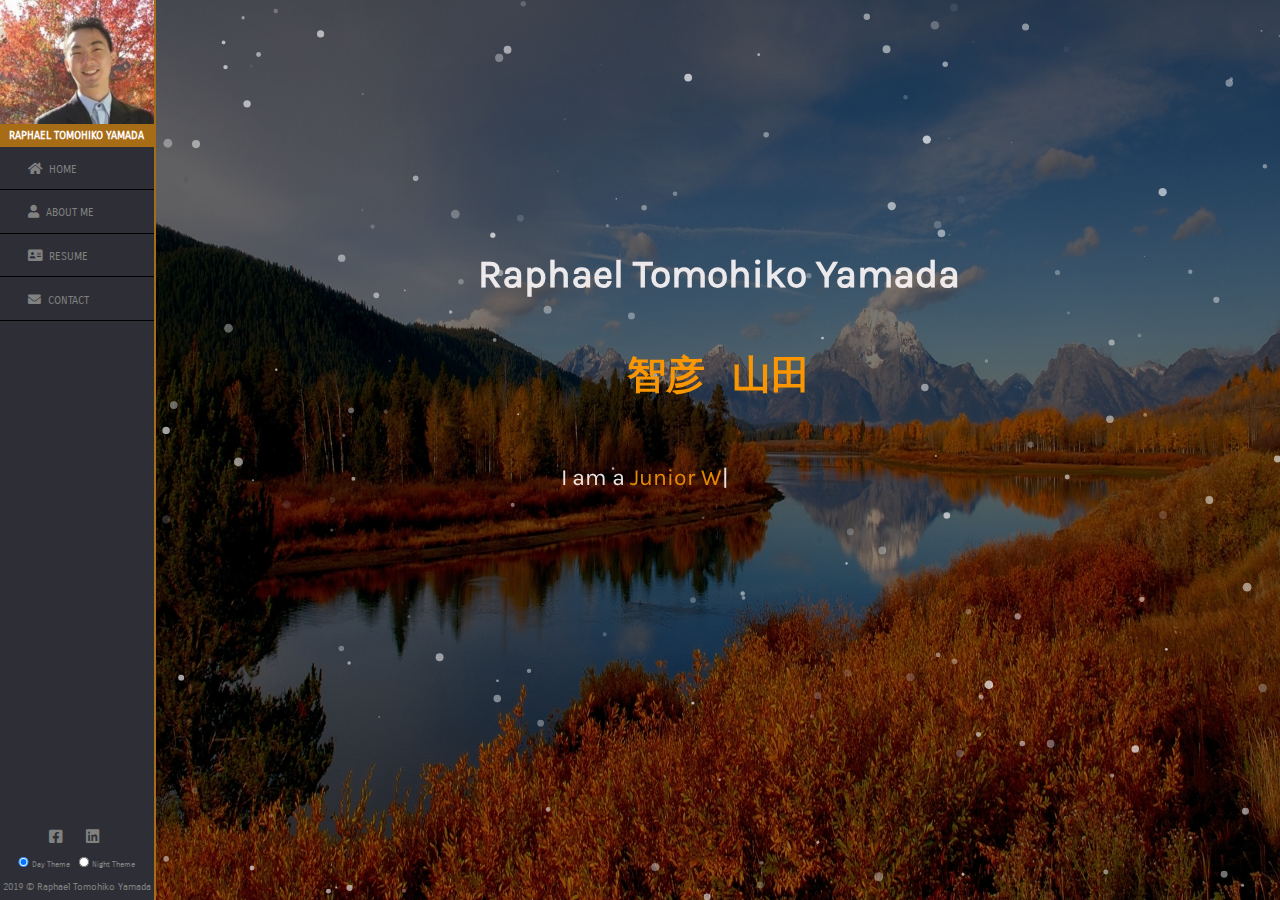
<file: index.html>
<!DOCTYPE html>
<!--Portfolio based on Cosmos-Themes
    Developed by Raphael T Yamada-->

<html lang="en">
    <head>
        <meta charset="utf-8" content="width=device-width, initial-scale=1.0"/>
        <title>Raphael.T Yamada</title>
        <!--Font Awesome-->
        <link rel="stylesheet" type="text/css" href="https://use.fontawesome.com/releases/v5.10.2/css/all.css">
        <!--Animate css-->
        <link rel="stylesheet" type="text/css" href="https://cdnjs.cloudflare.com/ajax/libs/animate.css/3.7.2/animate.css">
        <!--JQuery-->
        <script type="text/javascript" src="https://code.jquery.com/jquery-3.4.1.min.js"></script>
        <!--Theme changed-->
        <script type="text/javascript" src="./javascript/themeLanguageChanged/themeChangedIndex.js"></script>
        <!--Language changed-->
        <script type="text/javascript" src="./javascript/themeLanguageChanged/languageChangedIndex.js"></script>
        <!--Index StyleSheet-->
        <link rel="stylesheet" type="text/css" href="css/indexMenuStyle.css"/>
    </head>
    <body>
        <div id="navContainer">
            <nav id="menu">
                <ul>
                    <img src="./media/pictures/Raphael_Photo.jpg" alt="Raphael Profile Photo">
                    <h1>RAPHAEL TOMOHIKO YAMADA</h1>
                    <li >
                        <a href="home.html" target="iFrame">
                            <i class="fa fa-home">
                                <span class="lang" key="home">Home</span>
                            </i>
                        </a>
                    </li>
                    <li>
                        <a href="aboutMe.html" target="iFrame">
                            <i class="fas fa-user">
                                <span class="lang" key="aboutMe">About Me</span>
                            </i>
                        </a>
                    </li>
                    <li>
                        <a href="resume.html"target="iFrame">                        
                            <i class="fa fa-address-card">
                                <span class="lang" key="resume">Resume</span>
                            </i>
                        </a>
                    </li>
                    <!--
                    <li>
                        <a href="portfolio.html"target="iFrame">                        
                            <i class="fa fa-briefcase">
                                <span class="lang" key="portifolio">Portfolio</span>
                            </i>
                        </a>
                    </li>
                    -->
                    <li>
                        <a href="contact.html" target="iFrame">
                            <i class="fa fa-envelope" key="contact">
                                <span class="lang" key="contact">Contact</span>
                            </i>
                        </a>
                    </li>
                </ul>
            </nav>
            <footer>
                <a href="https://www.facebook.com/raphael.yamada" target="_blank"><i class="fab fa-facebook-square fa-lg"></i></a>
                <a href="https://www.linkedin.com/in/yamadaraphael山田" target="_blank"><i class="fab fa-linkedin fa-lg"></i></a>
                <div class="theme">
                    <input type="radio" id="day" name="theme" value="day" onclick="radioOption(this.value)" checked ><label for="day" class="lang" key="day">Day Theme</label>
                    <input type="radio" id="night" name="theme" value="night" onclick="radioOption(this.value)"><label for="night" class="lang" key="night">Night Theme</label>                        
                </div>
                <p>2019 &copy; Raphael Tomohiko Yamada</p>            
                <div class="language">
                <!--
                    <a href="#eng#" class="translate" id="eng"><img src="./media/pictures/flags/United Kingdom.jpeg"></a>
                    <a href="#pt#" class="translate" id="pt"><img src="./media/pictures/flags/Brazil.jpg"></a> 
                -->
                </div>            
            </footer>
        </div> 
        <iframe id="iFrame" src="home.html" name="iFrame"></iframe>
    </body>
</html>
</file>
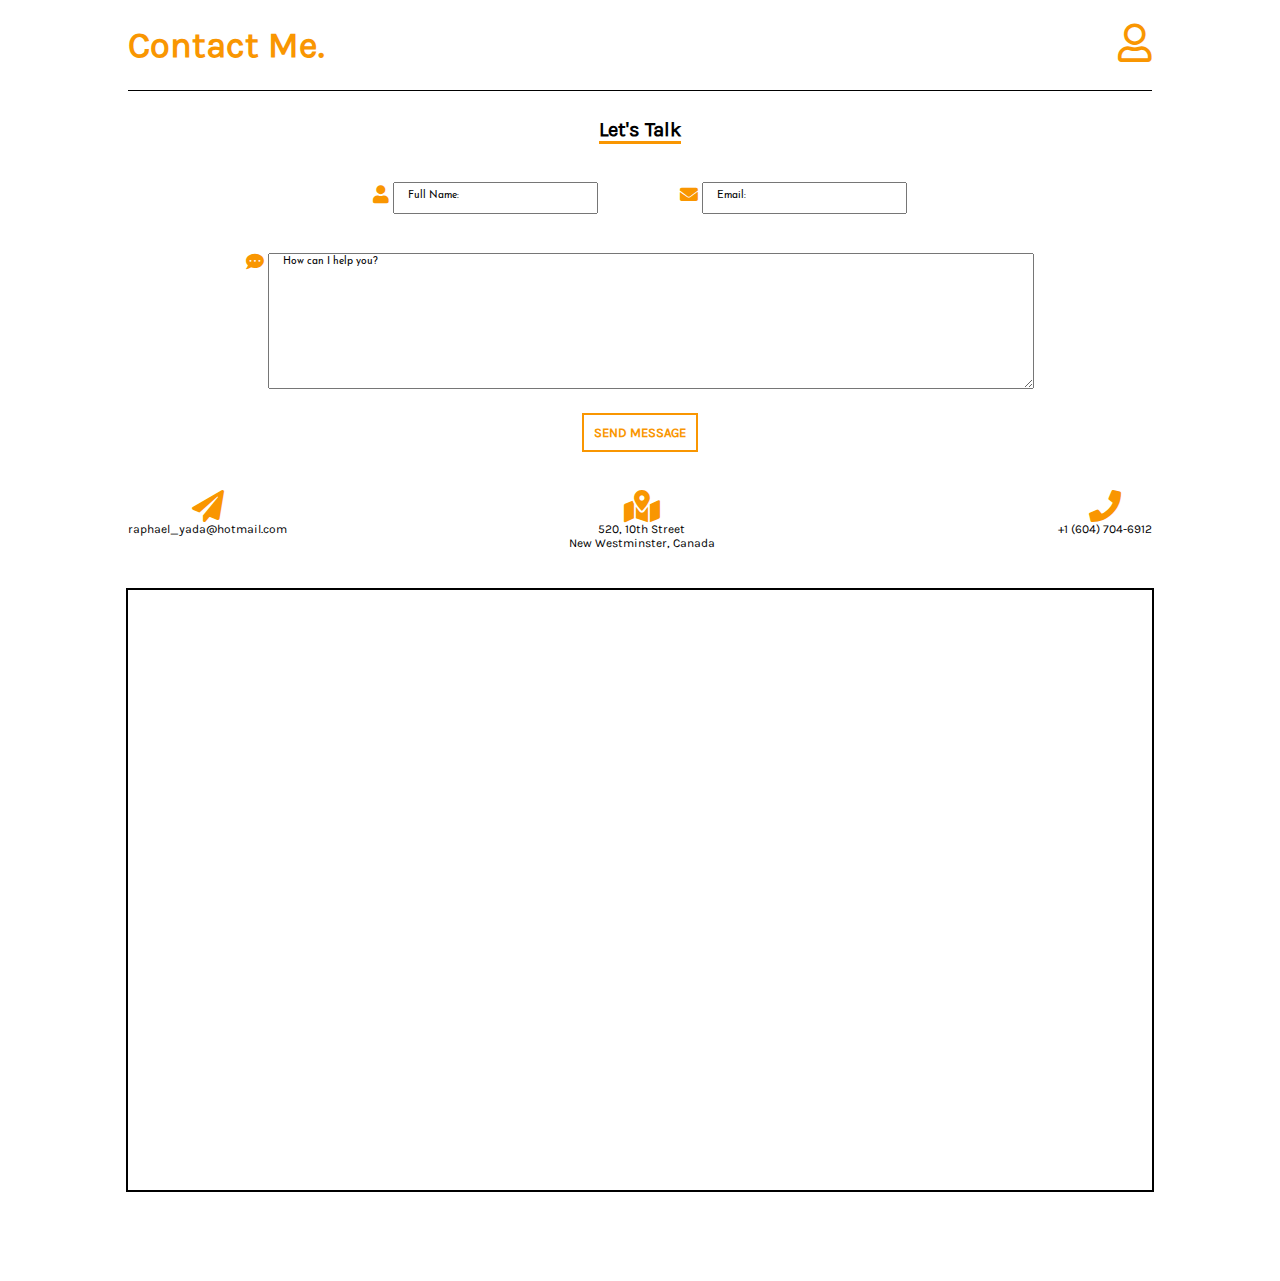
<file: contact.html>
<!DOCTYPE html>
<html lang="en">
    <head>
        <meta charset="utf-8" content="width=device-width, initial-scale=1.0"/>
        <title>Yamada - VCard/Contact Me</title>
        <!--Font Awesome-->
        <link rel="stylesheet" type="text/css" href="https://use.fontawesome.com/releases/v5.10.2/css/all.css">
        <!--Animate css-->
        <link rel="stylesheet" type="text/css" href="https://cdnjs.cloudflare.com/ajax/libs/animate.css/3.7.2/animate.css">
        <!--Share StyleSheet-->
        <link rel="stylesheet" type="text/css" href="./css/shareStyle.css">
        <!--Contact StyleSheet-->
        <link rel="stylesheet" type="text/css" href="./css/contactStyle.css">
        <!--JQuery-->
        <script type="text/javascript" src="https://code.jquery.com/jquery-3.4.1.min.js"></script>
    </head>
    <body>
        <div class="background animated fadeInRight" id="background">
            <div class="heading" id="headingDashline">
                <h1>Contact Me.</h1>
                <i class="far fa-user"></i>
            </div>
            <div class="subHeading">
                <h2>Let's Talk</h2>
            </div>
            <form class="info" name="form" action="./php/contact.php" method="POST">
                <div class="nameEmail">
                    <i class="fas fa-user"></i>
                    <label for="fullName">Full Name:</label>
                    <input class="text-field-input" type="text" name="fullName" id="fullName" required>
                </div>             
                <div class="nameEmail">
                    <i class="fas fa-envelope"></i>
                    <label for="email">Email:</label>
                    <input class="text-field-input" type="email" name="email" id="email" required>
                </div>   
                <div class="textArea">
                    <i class="fas fa-comment-dots"></i>
                    <label for="message">How can I help you?</label>
                    <textarea  class="text-field-input" name="comment" rows="10" cols="100" required></textarea>
                </div>
                <button type="submit" name="submit" class="btn" id="myBtn">Send Message</button>
            </form>
            <div class="icons">
                <div class="iconsDescriptions">
                    <i class="fas fa-paper-plane"></i>
                    <p>raphael_yada@hotmail.com</p>            
                </div>
                <div id="iconsDescriptions">
                    <i class="fas fa-map-marked-alt"></i>
                    <p>520, 10th Street</p> 
                    <p>New Westminster, Canada</p>            
                </div>
                <div class="iconsDescriptions">
                    <i class="fas fa-phone"></i>
                    <p>+1 (604) 704-6912</p>
                </div>  
            </div>
            <iframe src="https://www.google.com/maps/embed?pb=!1m18!1m12!1m3!1d2606.568285500866!2d-122.92886224875458!3d49.208748783825804!2m3!1f0!2f0!3f0!3m2!1i1024!2i768!4f13.1!3m3!1m2!1s0x5485d877e52158ef%3A0x6f91a088b10aa5a4!2s520%2010th%20St%2C%20New%20Westminster%2C%20BC%20V3M%203Z6%2C%20Canada!5e0!3m2!1sen!2sus!4v1585178308366!5m2!1sen!2sus" width="600" height="600"  allowfullscreen="" aria-hidden="false" tabindex="0" scrolling="no"></iframe>
            <!-- Modal -->
            <div class="modal fade" id="myModal" role="dialog">
                <div class="modal-dialog">
                <!-- Modal content-->
                <div class="modal-content">
                    <div class="modal-header" id="modalHeader">   
                    </div>
                    <div class="modal-body" id="modalBody">
                    </div>
                    <div class="modal-footer">
                        <button type="button" class="btn btn-default" onclick="closeModal()">Close</button>
                    </div>
                </div>
            </div>
            </div>
            <!--Materialize Label-->
            <script type="text/javascript" src="./javascript/materializeInput/labelEffects.js"></script>
            <!--Theme changed-->
            <script type="text/javascript" src="./javascript/themeLanguageChanged/contact.js"></script>
            <!--Modal trigger from contact.php-->
            <script type="text/javascript" src="./javascript/modal/modalfromphp.js"></script>
        </div>        
    </body>
</html>
</file>
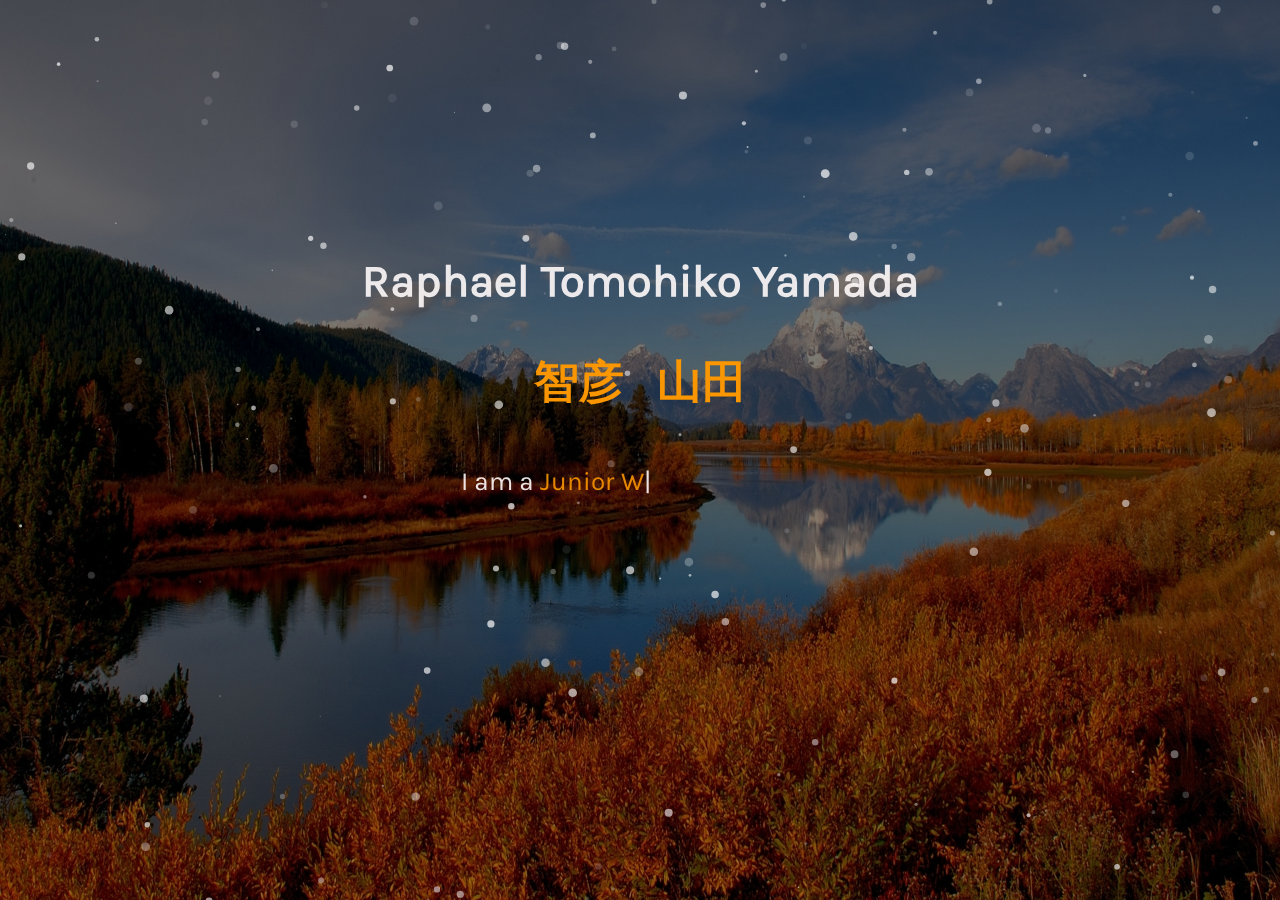
<file: home.html>
<!DOCTYPE html>
<html lang="en">
    <head>
        <meta charset="utf-8" content="width=device-width, initial-scale=1.0"/>
        <title>Yamada - VCard/Home</title>
        <!--Animate css-->
        <link rel="stylesheet" type="text/css" href="https://cdnjs.cloudflare.com/ajax/libs/animate.css/3.7.2/animate.css">
        <!--Home StyleSheet-->
        <link rel="stylesheet" type="text/css" href="./css/homeStyle.css"/>
    </head>
    <body>
        <!--Div for particles effects and Writing and deleting effect-->
        <div id="particles-js" class="animated fadeInRight">
            <h1>Raphael Tomohiko Yamada</h1>
            <h2>智彦 &nbsp; 山田</h2>
            <div id="flex">
                <p id="description"></p>
                <p id="blink">|</p>
            </div>
        </div>         
        <script type="text/javascript" src="./javascript/particlesEffect/particles.js"></script>
        <script type="text/javascript" src="./javascript/particlesEffect/app.js"></script>
        <script type="text/javascript" src="./javascript/typeDeleteInfinite/typingDeletingInfinite.js"></script>
    </body>
</html>
</file>
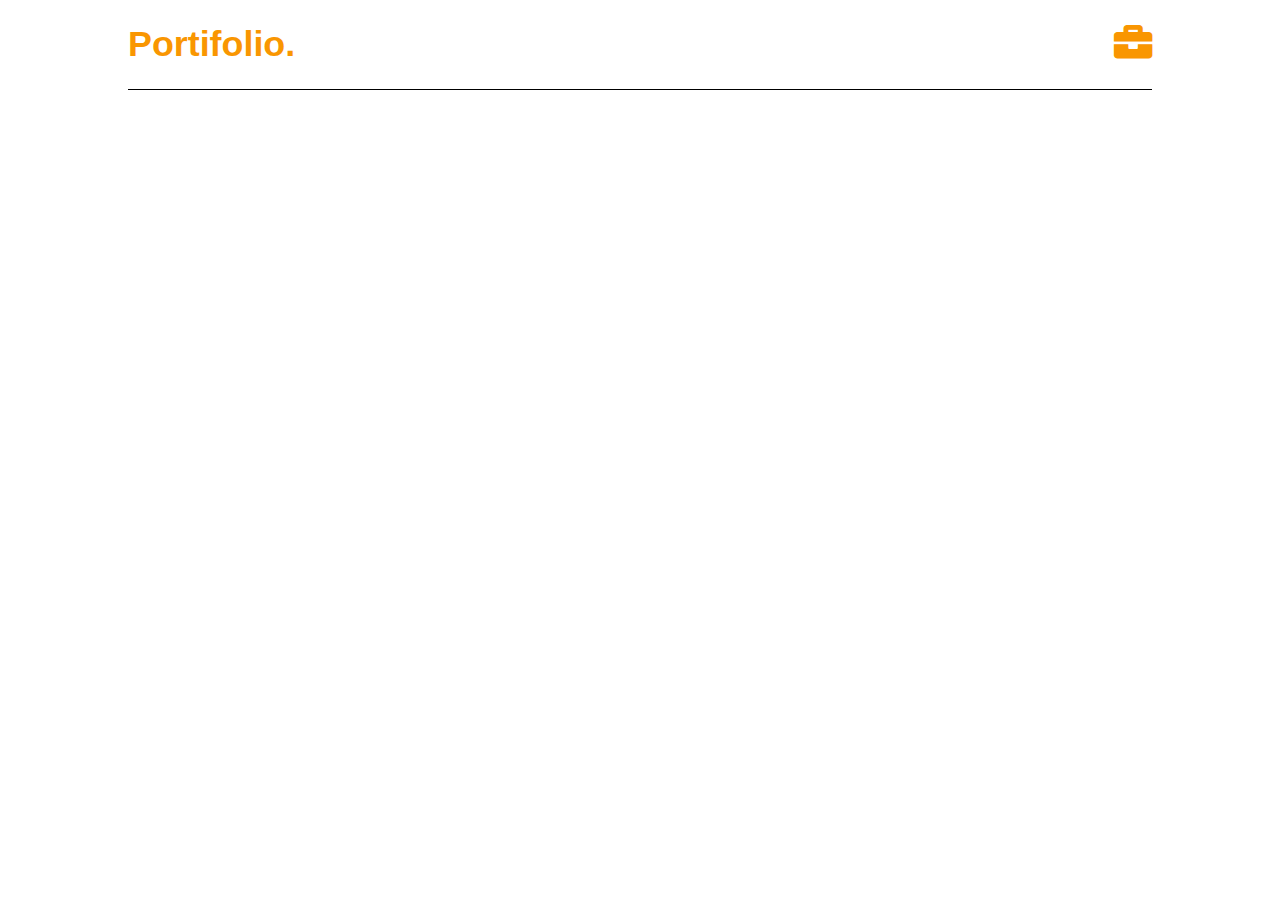
<file: portfolio.html>
<!DOCTYPE html>
<html lang="en">
    <head>
        <meta charset="utf-8" content="width=device-width, initial-scale=1.0"/>
        <title>Yamada - VCard/Portifolio</title>
        <!--Font Awesome-->
        <link rel="stylesheet" type="text/css" href="https://use.fontawesome.com/releases/v5.10.2/css/all.css">
        <!--Animate css-->
        <link rel="stylesheet" type="text/css" href="https://cdnjs.cloudflare.com/ajax/libs/animate.css/3.7.2/animate.css">
        <!--Share StyleSheet-->
        <link rel="stylesheet" type="text/css" href="./css/shareStyle.css">
        <!--Portifolio StyleSheet-->
        <link rel="stylesheet" type="text/css" href="./css/portfolioStyle.css">
    </head>
    <body>
        <div class="background animated fadeInRight">
            <div class="heading" id="HeadingDashline">
                <h1>Portifolio.</h1>
                <i class="fa fa-briefcase"></i>
            </div>           
        </div>
    </body>
</html>
</file>
<file: css/indexMenuStyle.css>
@charset "UTF-8";
@font-face{
    font-family: 'FontMenu';
    src: url("../fonts/Carrois_Gothic/CarroisGothic-Regular.ttf")
}

body{
    background-color: #3c405f;
    margin: 0%;
    padding: 0%;
    overflow: hidden;
}

#navContainer {    
    display: flex;
    flex-wrap: wrap;
    align-content: space-between;
    position: absolute;
    width: 12vw;
    height: 100%;
    margin: 0%;
    background-color: #2e2f36;
    border-right: 2px solid rgba(249, 150, 1, 0.6);
}

/*Nav Section*/
nav{
    width: 100%;    
}

nav ul{
    margin: 0%;
    padding: 0%;
}

nav img{
    display: block;
    width: 12vw;
}

nav h1{
    margin: 0% auto;
    padding: 3% 2%;
    background-color: rgba(249, 150, 1, 0.6);
    color: snow;
    font-family: 'FontMenu', sans-serif;
    font-size: 0.88vw; /*11pt*/
    text-align: center;
}

nav li{
    list-style: none;
    border-bottom: 0.1px solid black;
}

nav a{
    display: block;
    height: auto;
    padding: 8% 18%;
    text-decoration: none;
    text-transform: uppercase;
    color: #818181;
}

nav i{
    font-size: 1vw;
    width: 150%;
}

nav span.lang{
    width: 200%;
    margin-left: 3%;
    font-weight: normal;
    font-family: 'FontMenu', sans-serif;   
    font-size: 0.87vw; /*11pt*/
}

nav a:hover{
    color: #f1f1f1;
    transition: color 0.3s ease-in-out; 
}

/*Footer Section*/
footer{
    text-align: center;    
}

footer a{
    display: inline-block;
    margin: 7%;
    color: #818181;
    font-size: 0.9vw;
}

footer i{
    font-size: 3vw;
}

footer a:hover{
    color: #f1f1f1;
    transition: color 0.3s ease-in-out;    
}

div.theme{
    position: relative;
    display: block;
    text-align: center;
}

div.theme label{
    display: inline;
    font-family: 'FontMenu', sans-serif;
    font-size: 0.6vw; /*8pt*/
    color: #818181;
}

div.theme label, input{
    width: 0.80vw;
    height: 0.80vw;
}

footer p{    
    width: 103.5%;
    margin-bottom: 5%;
    color:#818181;
    font-family: 'FontMenu', sans-serif;  
    font-size: 0.75vw; /*9.5pt*/
}

div.language{
    display: inline;
    text-align: center;
}

div.language a{
    margin: 0% 4% 0% 4%;
}

div.language a img{
    width: 1.3vw;
}

/*Iframe Section*/
iframe{
    position: fixed;
    display: block;
    width: 87.9%;
    height: 100%;
    left: 12.2%;
    border: none;
}
</file>
<file: css/shareStyle.css>
html body{
	margin: 0%;
	padding: 0%;
}

div.background{
	display: block;
	padding-bottom: 50px;
	background-color: white;
	min-height: calc(100vh - 50px);
}

div.heading{
	position: relative;
	display: flex;
	width: 80%;
	margin: auto;
	margin-bottom: 2%;
	align-items: baseline;
	justify-content: space-between;
	border-bottom: 1px solid black;
}

div.heading h1, i{
	display: inline;
	color:  rgb(249, 150, 1);
}

div.heading h1{
	font-family: 'FontName', sans-serif;
	font-size: 2.8vw;
}

div.heading i{
    font-size: 3vw;
}
</file>
<file: css/contactStyle.css>
@charset "UTF-8";
@font-face{
	font-family: 'FontName';
	src: url("../fonts/Karla/Karla-Regular.ttf")
}

@font-face{
	font-family: 'FontJosefin';
	src: url("../fonts/Josefin_Sans/JosefinSans-Regular.ttf")
}

body{
	margin: 0%;
	padding: 0%;
}

/*SubHeading Section*/
div.subHeading{
	width: fit-content;
	margin: auto;
	text-align: center; 
}

div.subHeading h2{
    font-family: 'FontName', sans-serif;
    font-size: 1.6vw; /*18pt*/
	border-bottom: solid rgb(249, 150, 1);  
}

/*Info Session*/
form{
	position: relative;
	width: fit-content;
	margin: 3% auto;
	text-align: center;
}

/*Div nameEmail and textArea*/
div.nameEmail{
	position: relative;
	display: inline;
	margin: 3% 5% auto 5%;
}

div.textArea{
	position: relative;
	width: fit-content;
	margin-top: 5%;
}

div.nameEmail i, div.textArea i{
	font-size: 1.4vw; /*16pt*/
	color: rgb(249, 150, 1);
}

div.nameEmail input.text-field-input, div.textArea input.text-field-input{
	width: 25%;
	font-size: 1vw;
	font-family: 'FontJosefin', sans-serif;	
	line-height: 2.0;
}

div.textArea textarea.text-field-input{
	font-size: 1vw;
	font-family: 'FontJosefin', sans-serif;	
	vertical-align: top;
}

/*Label effect*/
div.nameEmail.focused label, div.textArea.focused label{
	transition: all .2s linear;
	top: -2vw;
}
  
label{
	position: absolute;
	top: 0px;
	margin: 2px 5px;
	line-height: 1.4em;
	font-size: 0.8vw; /*10pt;*/
	font-family: 'FontJosefin', sans-serif;	
	background: #FFF;
	padding: 0 10px;
	transition: all .2s linear;
}  

/*Button div with effects*/
button.btn{
    position: relative;
	display: flex;
	margin: 3% auto;
	padding: 10px;  
	text-transform: uppercase;	
	color: rgb(249, 150, 1);
	background-color: white;
	border: 2px solid rgb(249, 150, 1);
    font-size: 1vw; /*14px*/
    font-family:'FontName', sans-serif;
    font-weight: bolder;
    transition: 1s all ease;
}

button.btn:hover,button.btn:hover:focus{
	color: white;
	background-color: rgb(249, 150, 1);
}

/*Icons Sections*/
div.icons{
	position: relative;
	display: flex;
	flex-direction: row;
	width: 80%;
	margin: 2% auto;
	text-align: center;	
	justify-content: space-between;
}

/*Adjustment center icon*/
div#iconsDescriptions{
	margin-right: 6%;
}

div.icons i{
	font-size: 2.5vw; /*20pt*/
	color:  rgb(249, 150, 1);
}

div.icons p{
	margin: 0;
	font-size: 0.9vw; /*12pt*/
	font-family: 'FontName', sans-serif;
}

/*Google maps*/
iframe{
	position: relative;
	display: block;
	width: 80%;
	margin: 3% auto;
	border: 2px solid black;
}

/* The Modal (background) */
.modal {
	display: none; /* Hidden by default */
	position: fixed; /* Stay in place */
	z-index: 1; /* Sit on top */
	left: 0;
	top: 0;
	width: 100%; /* Full width */
	height: 100%; /* Full height */
	overflow: auto; /* Enable scroll if needed */
	background-color: rgb(0,0,0); /* Fallback color */
	background-color: rgba(0,0,0,0.4); /* Black w/ opacity */
}

/* Modal Content/Box */
.modal-content {
	background-color: #fefefe;
	margin: 15% auto; /* 15% from the top and centered */
	padding: 20px;
	border: 1px solid #888;
	width: 40%; /* Could be more or less, depending on screen size */
}

.modal-content h1{
	font-family: 'FontName', sans-serif;
	font-size: 20pt;
	text-align: center;
	border-bottom: 1px solid rgb(249, 150, 1);
	
}

.modal-body h2{
	font-family: 'FontName', sans-serif;
	font-size: 16pt;
	text-align: center;
}

.modal-body p{
	font-family: 'FontName', sans-serif;
	font-size: 14pt;
	text-align: center;
}

/* The Close Button */
.close {
	margin-top: -2%;
	color: #aaa;
	float: right;
	font-size: 19px;
	font-weight: bold;
}

.close:hover,
.close:focus {
  color: black;
  text-decoration: none;
  cursor: pointer;
}
</file>
<file: css/homeStyle.css>
@charset "UTF-8";
@font-face{
   font-family: 'FontName';
   src: url("../fonts/Karla/Karla-Regular.ttf")
}

body{
   margin: 0%;
   padding: 0%;
   overflow: hidden;
}
 
/* Particles formatting */
div#particles-js{
   position: fixed;
   width: 100%;
   height: 100%;
   background-image: linear-gradient(rgba(0,0,0,0.6), rgba(0,0,0,0.4)), url("../media/pictures/indexBackground.jpg");
   background-size: 100% 100%;
}

h1, h2{
   position: absolute;
   display: block;
   width: 100%;
   text-align: center;
   font-family: 'FontName', sans-serif;
   font-size: 3.5vw;  
}

h1{
   top: 25%;
   color:rgba(255, 250, 250, 0.9);   
}

h2{
   top: 35%;
   color:rgb(249, 150, 1);
}

/* Flex/Blink Section */
div#flex{
   position: fixed;
   display: flex;
   top: 49%;
   left: 36%;
}

p{
   display: block;
   font-family: 'FontName', sans-serif;
   font-size: 2vw;
   color:rgba(255, 250, 250, 0.9);
}

/* Blink formatting */
p#blink{
   animation: blink 0.5s infinite;
}

/* Keyframe for Blink */
@keyframes blink{
   to { opacity: .0;}
}
</file>
<file: css/portfolioStyle.css>
@charset "UTF-8";
</file>
